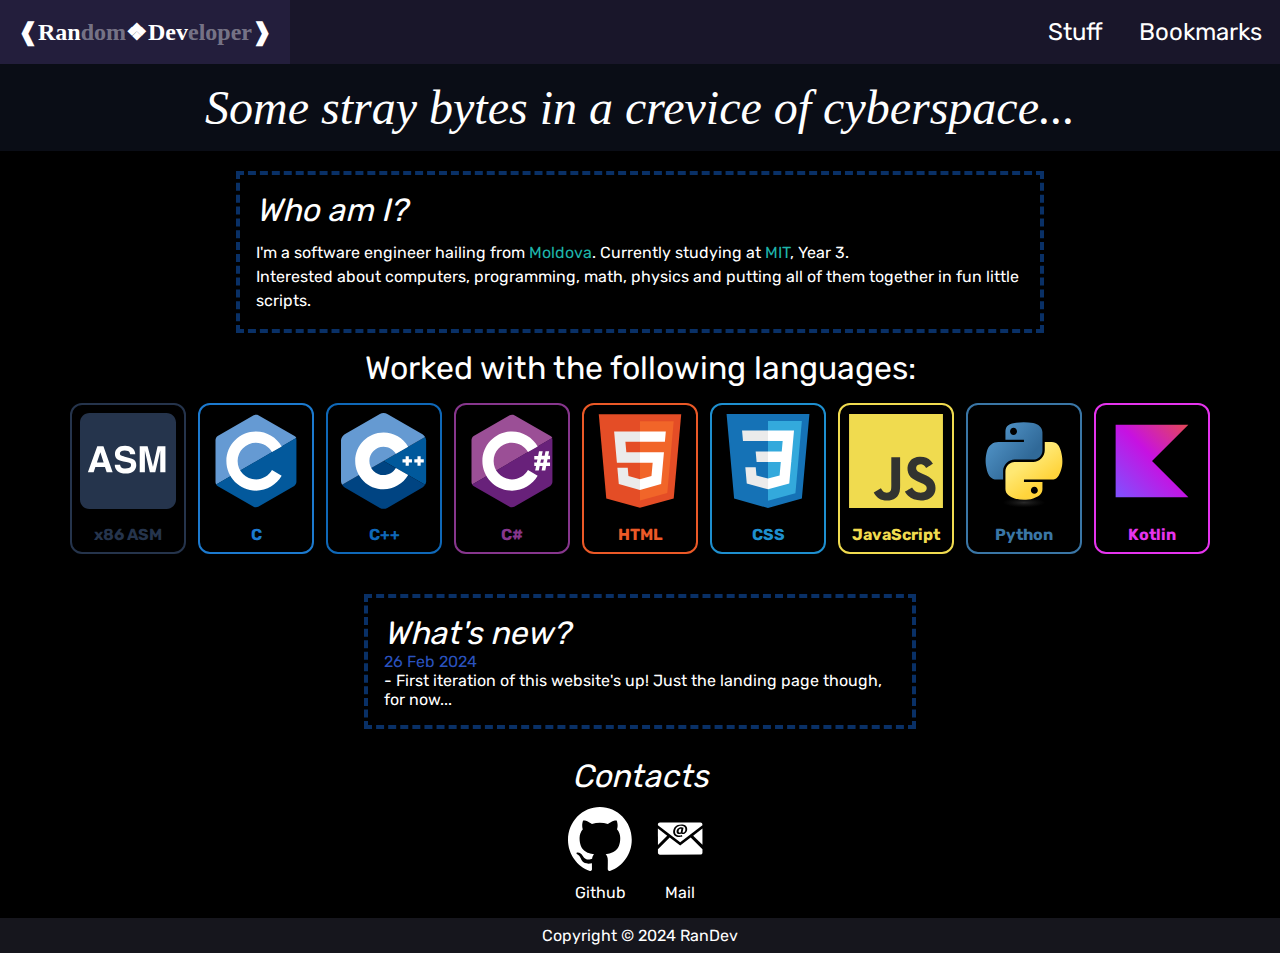
<file: index.html>
<!DOCTYPE html>
<html>
    <head>
        <meta charset="UTF-8"/>
        <meta name="viewport" content="width=device-width, initial-scale=1.0"/>
        <link rel="stylesheet" href="styles/index.css">
        <link rel="stylesheet" href="styles/defaults.css">
        <title>RanDev's Page</title>
    </head>
    <body>
        <nav id="navbar">
            <a href="#" id="main-link">❰Ran<span style="color: #fff6;">dom</span>❖Dev<span style="color: #fff6;">eloper</span>❱</a>
            <a href="pages/under_construction.html">Stuff</a>
            <a href="pages/under_construction.html">Bookmarks</a>
        </nav>
        <div id="content">
            <section id="main-section">
                <div id="main-text">Some stray bytes in a crevice of cyberspace...</div>
            </section>
            <section id="about-self">
                <div id="about-header">Who am I?</div>
                <p id="self-desc">
                    I'm a software engineer hailing from <span id="country-location">Moldova</span>.
                    Currently studying at <span title="Moldova's Institute of Technology">MIT</span>, Year 3.
                    <br>
                    Interested about computers, programming, math, physics and putting all of them together in fun little scripts.
                </p>
            </section>
            <section id="prog-langs">
                <div id="prog-header">Worked with the following languages:</div>
                <div id="prog-list">
                    <div style="border-color:#25344c">
                        <img src="media/icons/asm.svg"/>
                        <p style="color:#25344c;">x86 ASM</p>
                    </div>
                    <div style="border-color:#1c7acf">
                        <img src="media/icons/c.svg"/>
                        <p style="color:#1c7acf">C</p>
                    </div>
                    <div style="border-color:#0f68b8">
                        <img src="media/icons/cpp.svg"/>
                        <p style="color:#0f68b8">C++</p>
                    </div>
                    <div style="border-color:#87368d">
                        <img src="media/icons/csharp.svg"/>
                        <p style="color:#87368d">C#</p>
                    </div>
                    <div style="border-color:#eb5927">
                        <img src="media/icons/html.svg"/>
                        <p style="color:#eb5927">HTML</p>
                    </div>
                    <div style="border-color:#1e8fcf">
                        <img src="media/icons/css.svg"/>
                        <p style="color:#1e8fcf">CSS</p>
                    </div>
                    <div style="border-color:#f0db4f">
                        <img src="media/icons/js.svg"/>
                        <p style="color:#f0db4f">JavaScript</p>
                    </div>
                    <div style="border-color:#3a76a6">
                        <img src="media/icons/py.svg"/>
                        <p style="color:#3a76a6">Python</p>
                    </div>
                    <div style="border-color:#e534ee">
                        <img src="media/icons/kotlin.svg"/>
                        <p style="color:#e534ee">Kotlin</p>
                    </div>
                </div>
            </section>
            <section id="news">
                <div id="news-header">What's new?</div>
                <div>
                    <span id="news-date">26 Feb 2024</span>
                    <div id="news-desc"> - First iteration of this website's up! Just the landing page though, for now...</div>
                </div>
            </section>
            <section id="contacts">
                <div id="contact-header">Contacts</div>
                <div id="contact-list">
                    <a href="https://github.com/RandomNick7">
                        <img src="media/icons/github-mark-white.svg"/>
                        <p>Github</p>
                    </a>
                    <a href="mailto:random.furnace@gmail.com">
                        <img src="media/icons/email.svg"/>
                        <p>Mail</p>
                    </a>
                </div>
            </section>
        </div>
        <footer id="footer">
            Copyright &copy; 2024 RanDev
        </footer>
    </body>
</html>
</file>
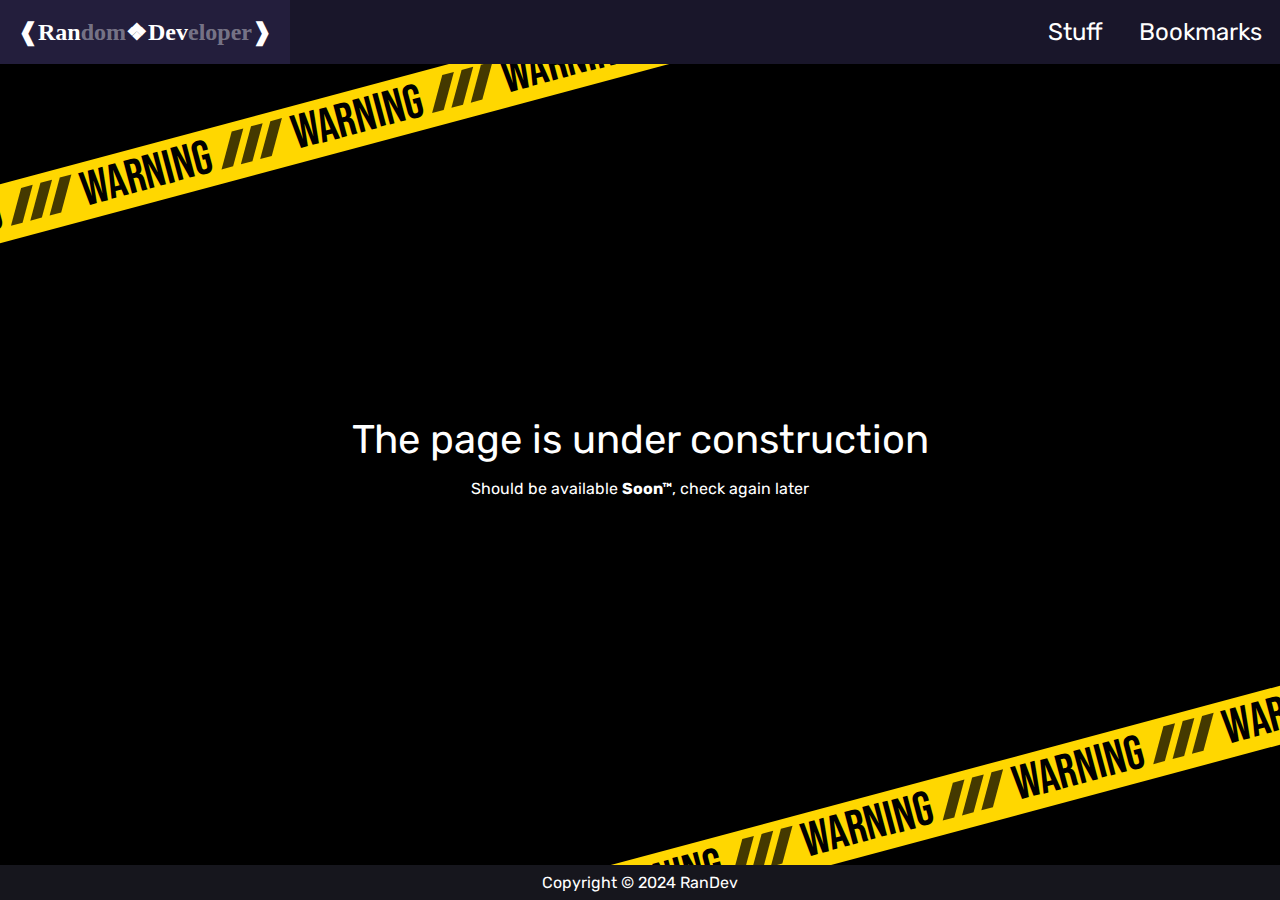
<file: pages/under_construction.html>
<!DOCTYPE html>
<html>
    <head>
        <meta charset="UTF-8"/>
        <meta name="viewport" content="width=device-width, initial-scale=1.0"/>
        <link rel="stylesheet" href="../styles/under_construction.css">
        <link rel="stylesheet" href="../styles/defaults.css">
        <title>RanDev Page</title>
    </head>
    <body>
        <nav id="navbar">
            <a href="../index.html" id="main-link">❰Ran<span style="color: #fff6;">dom</span>❖Dev<span style="color: #fff6;">eloper</span>❱</a>
            <a href="#">Stuff</a>
            <a href="#">Bookmarks</a>
        </nav>
        <section id="construction-warning">
            <div class="warning-ticker" id="ticker-top">
                <div class="ticker-body">
                    <div class="ticker-unit">
                        <span class="ticker-text">WARNING</span>
                        <div class="ticker-stripes">
                            <span class="ticker-box"></span>
                            <span class="ticker-box"></span>
                            <span class="ticker-box"></span>
                        </div>
                    </div>
                </div>
            </div>
            <div id="warning-content">
                <div id="warning-header">The page is under construction</div>
                <p id="warning-desc">Should be available <b>Soon&trade;</b>, check again later</p>
            </div>
            <div class="warning-ticker" id="ticker-bot">
                <div class="ticker-body">
                    <div class="ticker-unit">
                        <span class="ticker-text">WARNING</span>
                        <div class="ticker-stripes">
                            <span class="ticker-box"></span>
                            <span class="ticker-box"></span>
                            <span class="ticker-box"></span>
                        </div>
                    </div>
                </div>
            </div>
        </section>
        <footer id="footer">
            Copyright &copy; 2024 RanDev
        </footer>
    </body>
    <script src="../scripts/under_construction.js"></script>
</html>
</file>
<file: styles/index.css>
#content{
    background-color: black;
    width: 100%;
    display: flex;
    align-items: center;
    flex-direction: column;
    margin: 0;
    font-family: 'Rubik';
    color: white;
}

#main-section{
    background-color: rgb(10, 13, 22);
    width: calc(100% - 32px);
}

#main-text{
    width:100%;
    text-align: center;
    font-size: 48px;
    font-style: italic;
    font-family: 'Times New Roman', Times, serif;
}

#content > section{
    padding: 16px;
}

#about-self{
    margin-top: 20px;
    width: 60%;
    color:white;
    border: 4px dashed rgba(15, 80, 170, 0.6);
}

#about-header{
    font-size: 32px;
    font-style: italic;
    margin-bottom: 12px;
}

#self-desc{
    line-height: 150%;
    margin:0;
}

#self-desc > span{
    color: rgb(30, 180, 170);
}

#prog-header{
    font-size: 32px;
    margin: 0 0 16px;
}

#prog-langs{
    display:flex;
    flex-direction: column;
    align-items: center;
    margin-bottom: 24px;
}

#prog-list{
    display:flex;
    align-items: center;
}

#prog-list > div{
    border: 2px solid;
    border-radius: 12px;
    display: flex;
    flex-direction: column;
    align-items: center;
    margin: 0 6px;
}

#prog-list img{
    width: 96px;
    height: 96px;
    padding: 8px;
}

#prog-list p{
    margin: 8px 0;
    font-weight: bold;
}

#news{
    width: 40%;
    border: 4px dashed rgba(15, 80, 170, 0.6);
}

#news-header{
    font-size: 32px;
    font-style: italic;
}

#news-date{
    color: rgb(42, 82, 190);
}

#news-desc{
    display: inline-block;
}

#contact-header{
    font-size: 32px;
    font-style: italic;
    text-align: center;
    margin: 12px 0;
}

#contact-list{
    display:flex;
}

#contact-list > a{
    display: flex;
    flex-direction: column;
    align-items: center;
    margin: 0 8px;
    text-decoration: none;
}

#contact-list > a > p{
    margin: 12px 0 0;
    color: white;
}

#contact-list > a > img{
    width: 64px;
    height: 64px;
    transition-duration: 0.35s;
}

#contact-list > a:hover > img{
    transform: scale(1.1);
    opacity: 75%;
}

#contact-list > a:hover > p{
    color: #ccc;
}
</file>
<file: styles/defaults.css>
@font-face {
    font-family: 'Bebas Neue';
    src: url(./fonts/BebasNeue-Regular.ttf);
}

@font-face {
    font-family: 'Rubik';
    src: url(./fonts/Rubik-VariableFont_wght.ttf);
}

@keyframes fade-in {
    from {width:0;}
    to {width: 20px;}
}

body{
    min-height: 100vh;
    display: flex;
    flex-direction: column;
    margin: 0;
    background-color: black;
}

#navbar{
    display: flex;
    width: 100%;
    background-color: rgb(25, 22, 42);
    margin:0;
    font-family: 'Rubik';
}

#navbar > a{
    color: white;
    padding: 18px;
    text-decoration: none;
    font-size: 24px;
}

#navbar > a:hover{
    background-color: rgb(35, 30, 60);
}

#navbar > a:nth-child(2){
    margin-left:auto;
}

#main-link{
    font-family: 'Times New Roman', Times, serif;
    font-weight: 700;
}

footer{
    background-color: #16161d;
    padding: 8px;
    text-align: center;
    margin-top: auto;
    color:white;
    font-family: 'Rubik', sans-serif;
}
</file>
<file: styles/under_construction.css>
@keyframes test{
    from {right: 0}
    to {right: 218px}
}

#construction-warning{
    background-color: #000;
    flex-grow: 1;
    position: relative;
    overflow: hidden;
}

.warning-ticker{
    position: absolute;
    background-color: gold;
    width: 100%;
    overflow: hidden;
    user-select: none;
}

.ticker-body{
    position: relative;
    display:flex;
    width: 100%;
    animation-name: test;
    animation-duration: 1s;
    animation-iteration-count: infinite;
    animation-timing-function: linear;
}

#ticker-top{
    top: 0%;
    transform: translate(-150px, -10px) rotate(-15deg);
}

#ticker-top > .ticker-body{
    animation-direction: reverse;
}

#ticker-bot{
    bottom: 0%;
    transform: translate(150px, 10px) rotate(-15deg);
}

.ticker-unit{
    display: flex;
    align-items: center;
}

.ticker-stripes{
    display: flex;
    /* Weird half-pixel value to vertically align with the text */
    margin: 0 12px 4.5px;   
}

.ticker-text{
    font-size: 48px;
    font-family: 'Bebas Neue', sans-serif;
    font-weight: 400;
}

.ticker-box{
    background-color: #000000bb;
    height: 34px;
    width: 12px;
    display: inline-block;
    transform: skewX(-30deg);
    margin: 0 4px;
}

#warning-content{
    display: inline-flex;
    align-items: center;
    flex-direction: column;
    position:absolute;
    top: 50%;
    left: 50%;
    transform: translate(-50%, -50%);
    color:white;
    font-family: 'Rubik', sans-serif;
}

#warning-content > *{
    text-align: center;
}

#warning-header{
    font-size: 40px;
}
</file>
